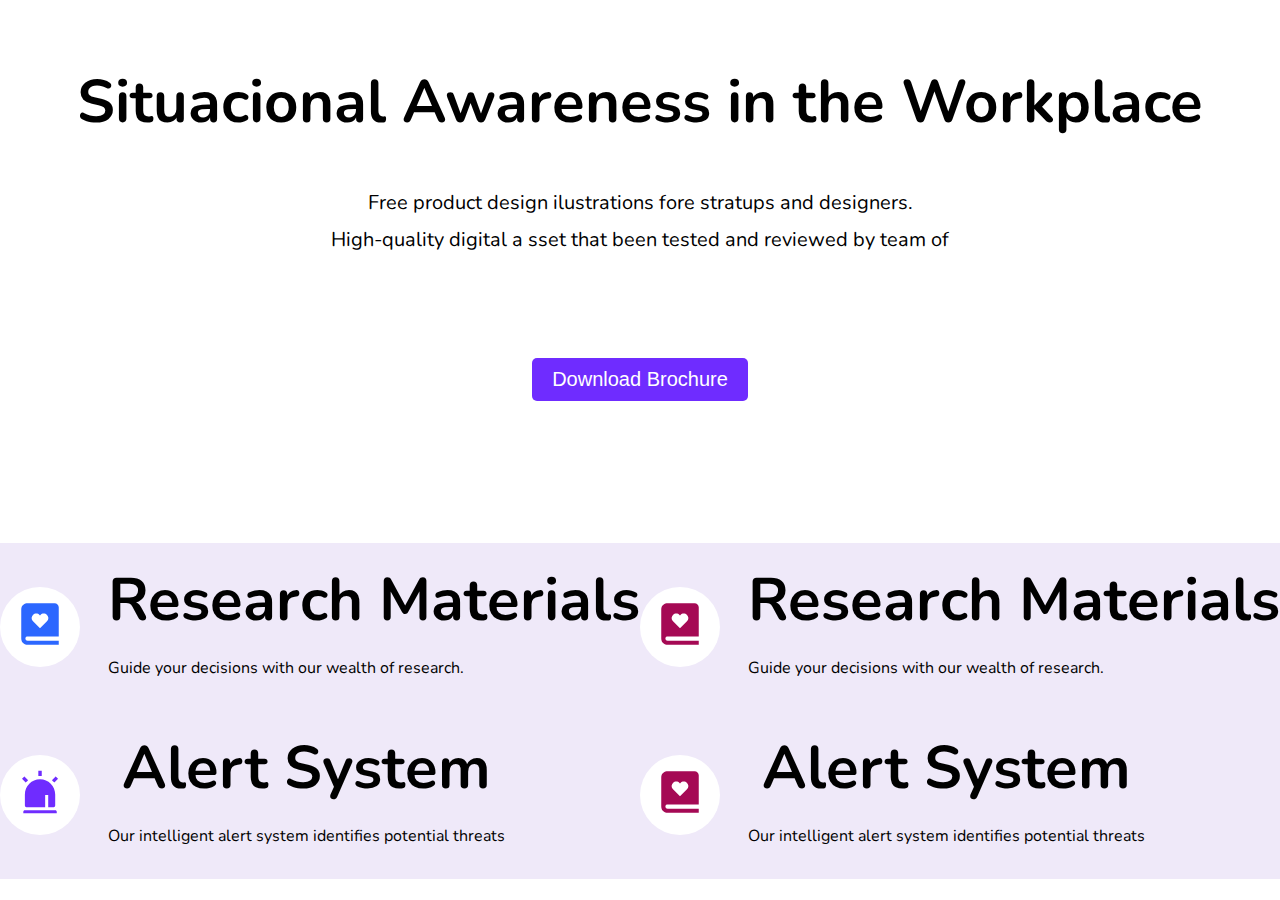
<file: semana_2/index.html>
<!DOCTYPE html>
<html lang="en">
<head>
    <meta charset="UTF-8">
    <meta name="viewport" content="width=device-width, initial-scale=1.0">
    <meta http-equiv="X-UA-Compatible" content="ie=edge">
    <title>Project</title>
    <link rel="stylesheet" href="style.css">
    <link rel="preconnect" href="https://fonts.googleapis.com">
    <link rel="preconnect" href="https://fonts.gstatic.com" crossorigin>
    <link href="https://fonts.googleapis.com/css2?family=Nunito:wght@300;400;500;700&display=swap" rel="stylesheet">
</head>
<body>
    <div class="main">
        <div class="brochure">
            <h1 class="title">Situacional Awareness in the Workplace</h1>
            <p class="subtitle">
                Free product design ilustrations fore stratups and designers.
            </p>
            <p class="subtitle">
                High-quality digital a sset that been tested and reviewed by team of
            </p>
            <button class="primary-button" value="">
                <span>Download Brochure</span>
            </button>
        </div>
        <div class="more-info">
            <section class="icons-container">
                <div class="card-container">
                    <div class="card-icon">
                        <figure>
                            <img src="./icons/bx_bxs-book-heart.svg" alt="" class="logo">
                        </figure>
                    </div>
                    <div class="icon-text">
                        <h2 class="icon title">Research Materials</h2>
                        <p class="icon-text">Guide your decisions with our wealth of research.</p>                        
                    </div>
                </div>
            </section>
            <section class="icons-container">
                <div class="card-container">
                    <div class="card-icon">
                        <figure>
                            <img src="./icons/bx_bxs-book-heart-0.svg" alt="" class="logo">
                        </figure>
                    </div>
                    <div class="icon-text">
                        <h2 class="icon title">Research Materials</h2>
                        <p class="icon-text">Guide your decisions with our wealth of research.</p>
                    </div>
                </div>
            </section>
            <section class="icons-container">
                <div class="card-container">
                    <div class="card-icon">
                        <figure>
                            <img src="./icons/ant-design_alert-filled.svg" alt="" class="logo">
                        </figure>
                    </div>
                    <div class="icon-text">
                        <h2 class="icon title">Alert System</h2>
                        <p class="icon-text">Our intelligent alert system identifies potential threats</p>                        
                    </div>
                </div>
            </section>
            <section class="icons-container">
                <div class="card-container">
                    <div class="card-icon">
                        <figure>
                            <img src="./icons/bx_bxs-book-heart-0.svg" alt="" class="logo">
                        </figure>
                    </div>
                    <div class="icon-text">
                        <h2 class="icon title">Alert System</h2>
                        <p class="icon-text">Our intelligent alert system identifies potential threats</p>                        
                    </div>
                </div>
            </section>
        </div>
    </div>
</body>
</html>
</file>
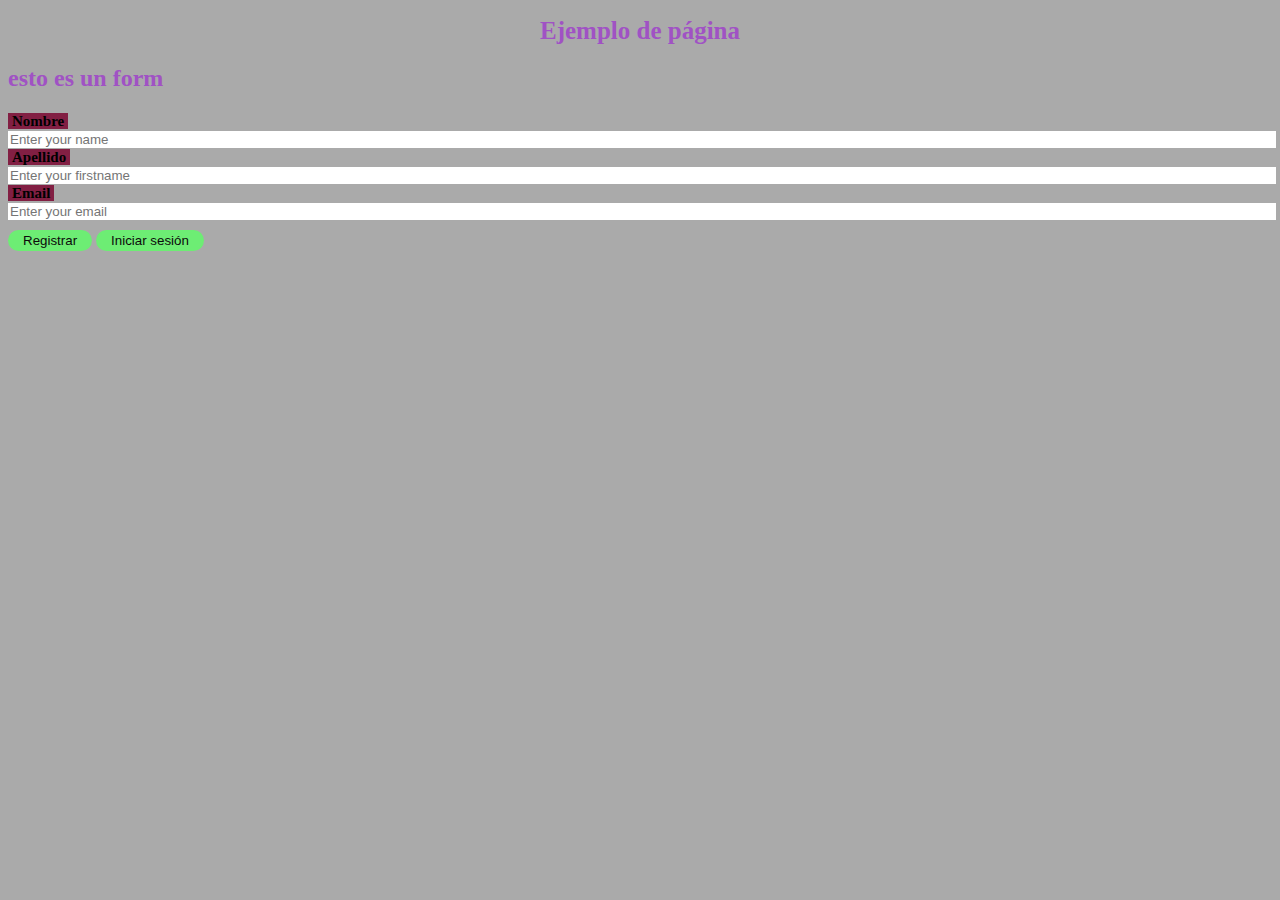
<file: ejemplo.html>
<!DOCTYPE html>
<html lang="en">
<head>
    <meta charset="UTF-8">
    <meta name="viewport" content="width=device-width, initial-scale=1.0">
    <title>Document</title>
    <link rel="stylesheet" href="style.css">
</head>
<body>
    <h1 class="h1">Ejemplo de página</h1>
    <h2>esto es un form</h2>
    <form action="page.php">
        <div>
            <label>Nombre</label>
            <input type="text" placeholder="Enter your name" id="name">
        </div>
        <div>
            <label>Apellido</label>
            <input type="text" placeholder="Enter your firstname" id="firstname">
        </div>
        <div>
            <label>Email</label>
            <input type="text" placeholder="Enter your email" id="email">
        </div>
        <input type="submit" value="Registrar">
        <input type="submit" value="Iniciar sesión">
    </form>
</body>
</html>
</file>
<file: semana_2/style.css>
:root {
    --white: #ffffff;
    --black: #000000;
    --purple: #6f2cff;
    --light-purple: #efe9f9;
    --blue-heart: #acd982;
    --sm: 14px;
    --md: 20px;
    --lg: 60px;
}

.main {
    width: 100%;
    height: 100vh;
    display: grid;
    place-items: center;
    background-color: var(--white);
}

body {
    font-family: 'Nunito', sans-serif;
    margin: 0;
}

.brochure {
    display: grid;
    grid-template-rows: auto 1fr auto;
    width: 100%;
    justify-items: center;
    background-color: var(--white);
}

.title {
    color: var(--black);
    text-align: center;
    font-size: var(--lg);          
}

.subtitle {
    color:  var(--black);
    text-align: center;
    font-size: var(--md);
    margin: 5px 0 5px 0;
}

.primary-button {
    background-color: var(--purple);
    color: var(--white);
    border: none;
    border-radius: 5px;
    padding: 10px 20px;
    font-size: var(--md);
    cursor: pointer;
    margin: 100px 0 100px 0;
}

.more-info {
    display: grid;
    background-color: var(--light-purple);
    width: 100%;
    grid-template-columns: 1fr 1fr;
}

.card-container {
    display: flex;
    align-items: center;
    margin: 16px 0 16px 0;
}

.icon-container {
    display: grid;
    grid-template-columns: repeat(2, 1fr);
    margin: 50px 260px 50px 260px;
    justify-content: center;
}

.card-icon {
    width: 80px;
    height: 80px;
    border-radius: 50%;
    background-color: var(--white);
    display: flex;
    justify-content: center;
    align-items: center;
    margin-right: 28px;
}

.card-icon figure img {
    width: 50px;
    height: 50px;
}

.icon-text h2 {
    font-size: var(-sm);
    margin: 0;
}

@media (max-width: 720px) {
    .icons-container {
        grid-template-columns: repeat(1, 1fr);
        margin: 50px 10px;
    }
}
</file>
<file: style.css>
body {
    background-color: #aaaaaa;  /*default color gray*/
}

h1 {
    color: rgb(255, 0, 0);
    font-size: 25px;
    font-family: 'Segoe UI';
    color: #a052c4;
    /*mod*/
    text-align: center;
}

h2 {
    color: #a052c4;
}

p {
    font-size: large;
    text-align: center;
}

img {
    max-width: 25px;
    min-height: 25px;
}

.enviar {
    border-radius: 5px;
    background-color: rgb(0, 0, 255);
}

label {
    font-size: 15px;
    /*1*/
    color: black;
    font-weight: bold;
    background: rgb(130, 31, 67);
    padding: 0 4px;
}

ol li {
    font-size: 30px;
    color: purple;
}

ul li {
    color: green;
    font-weight: bold;
    background-color: #dcf539;
    text-align: center;
}

input[type="text"] {
    border: none;
    width: 100%;
}

input[type="submit"] {
    background-color: #6ded74;
    color: rgb(12, 11, 11);
    border-radius: 20px;
    /**/
    margin-top: 10px;
    border: none;
    padding: 3px 15px;

}

input[type="submit"]:hover {
    background-color: black;
    color: white;
    /**/
}
</file>
